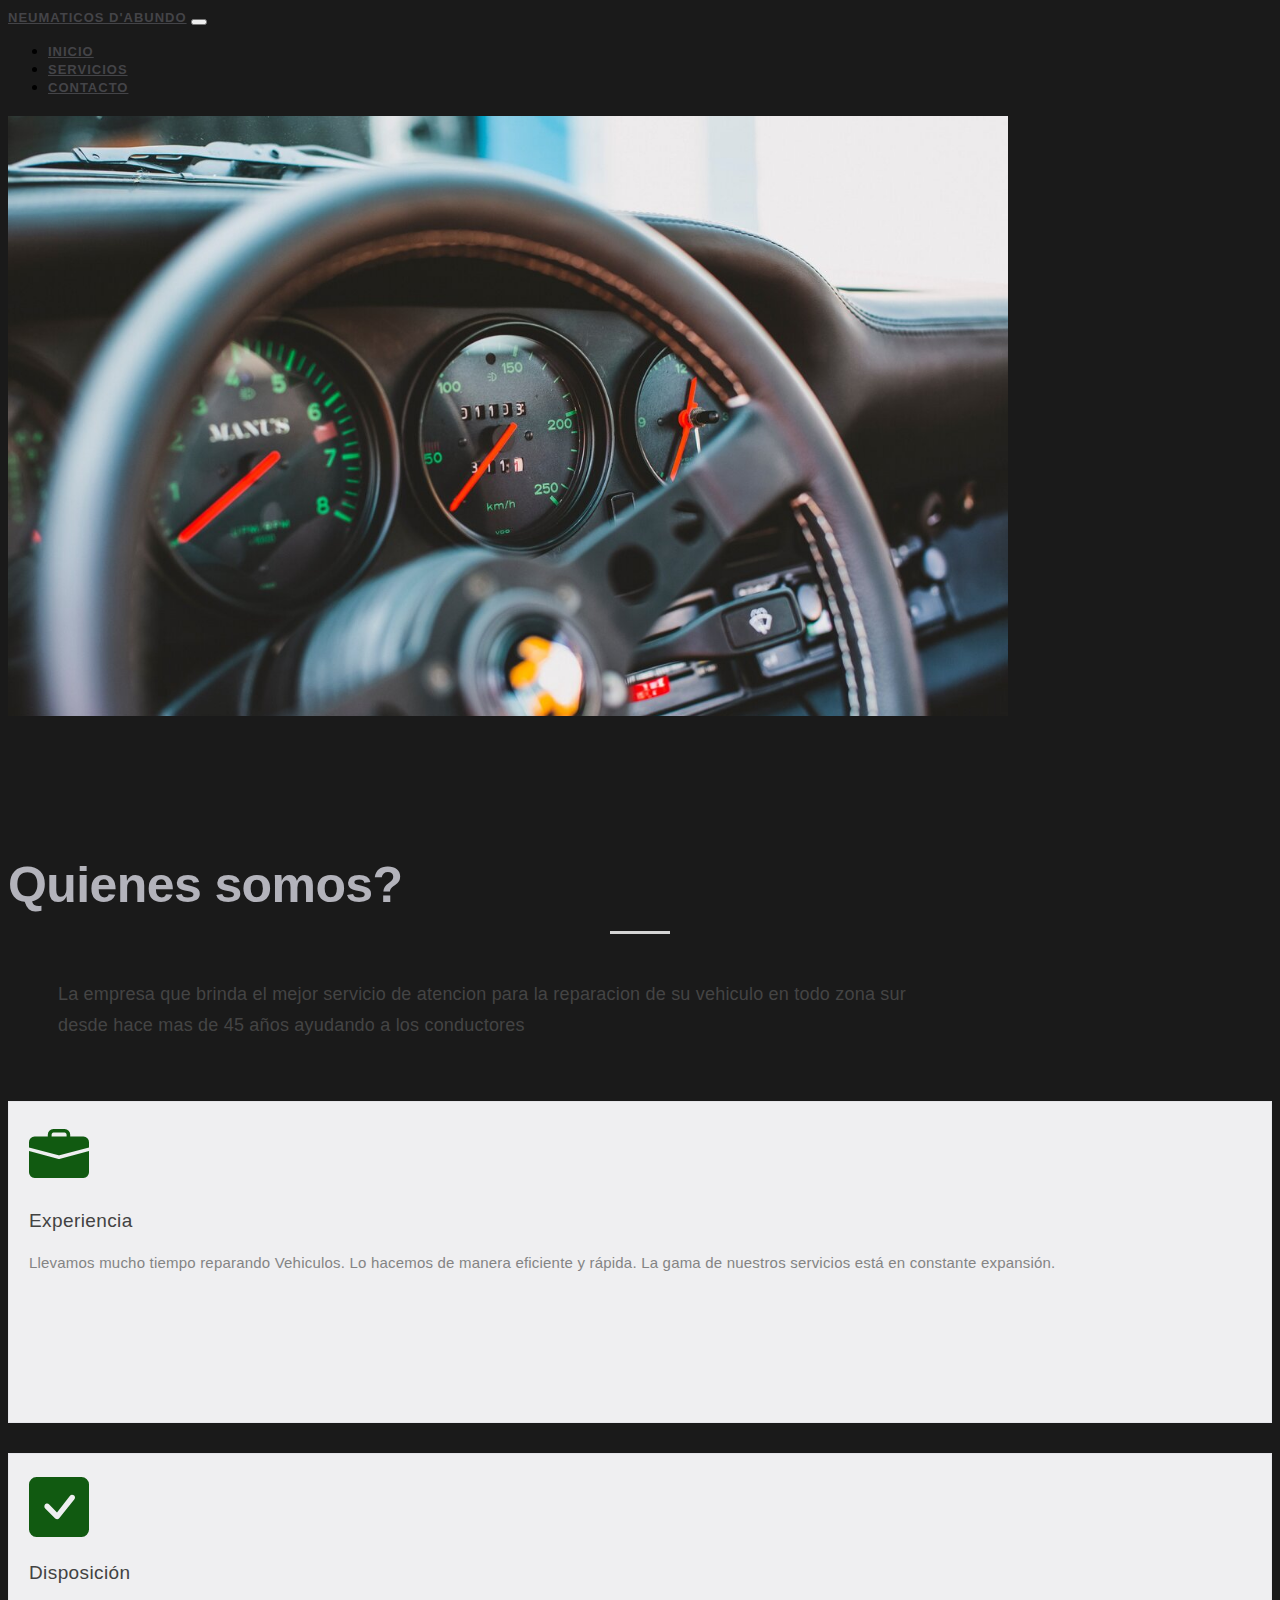
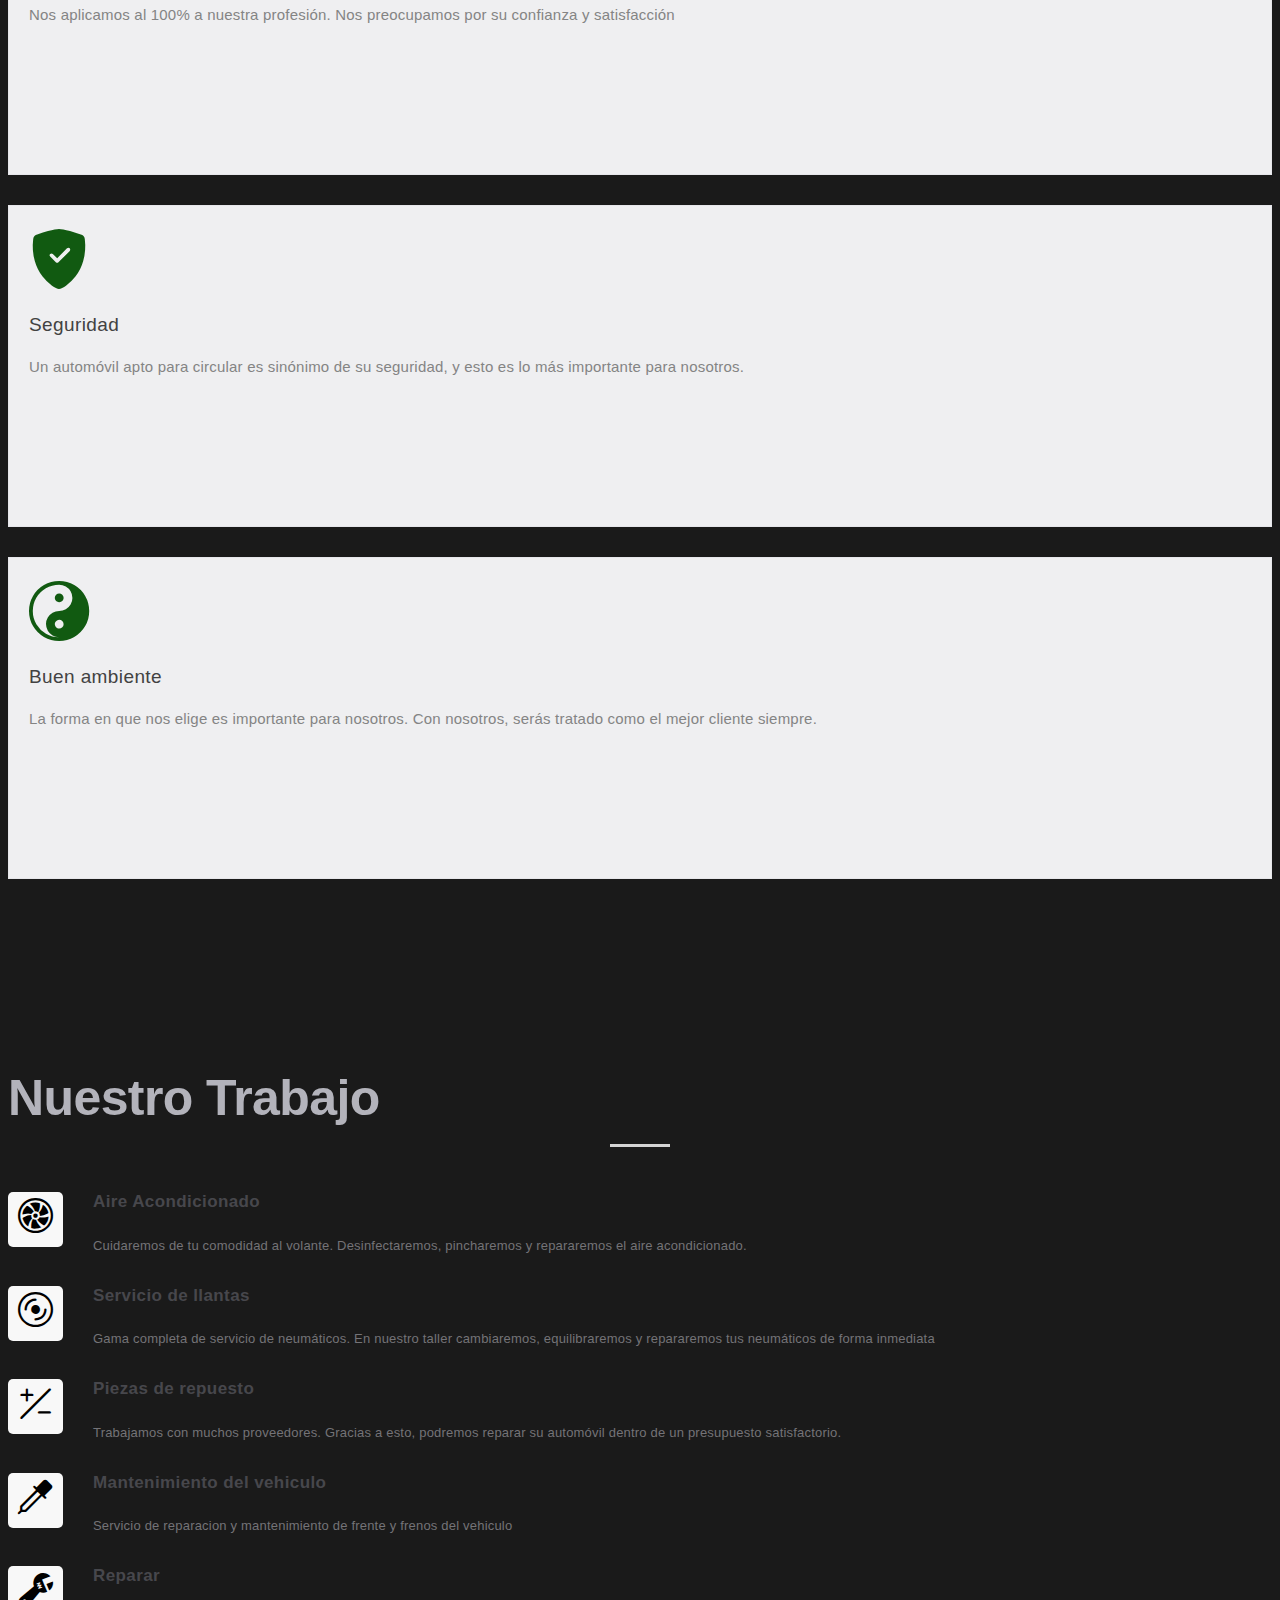
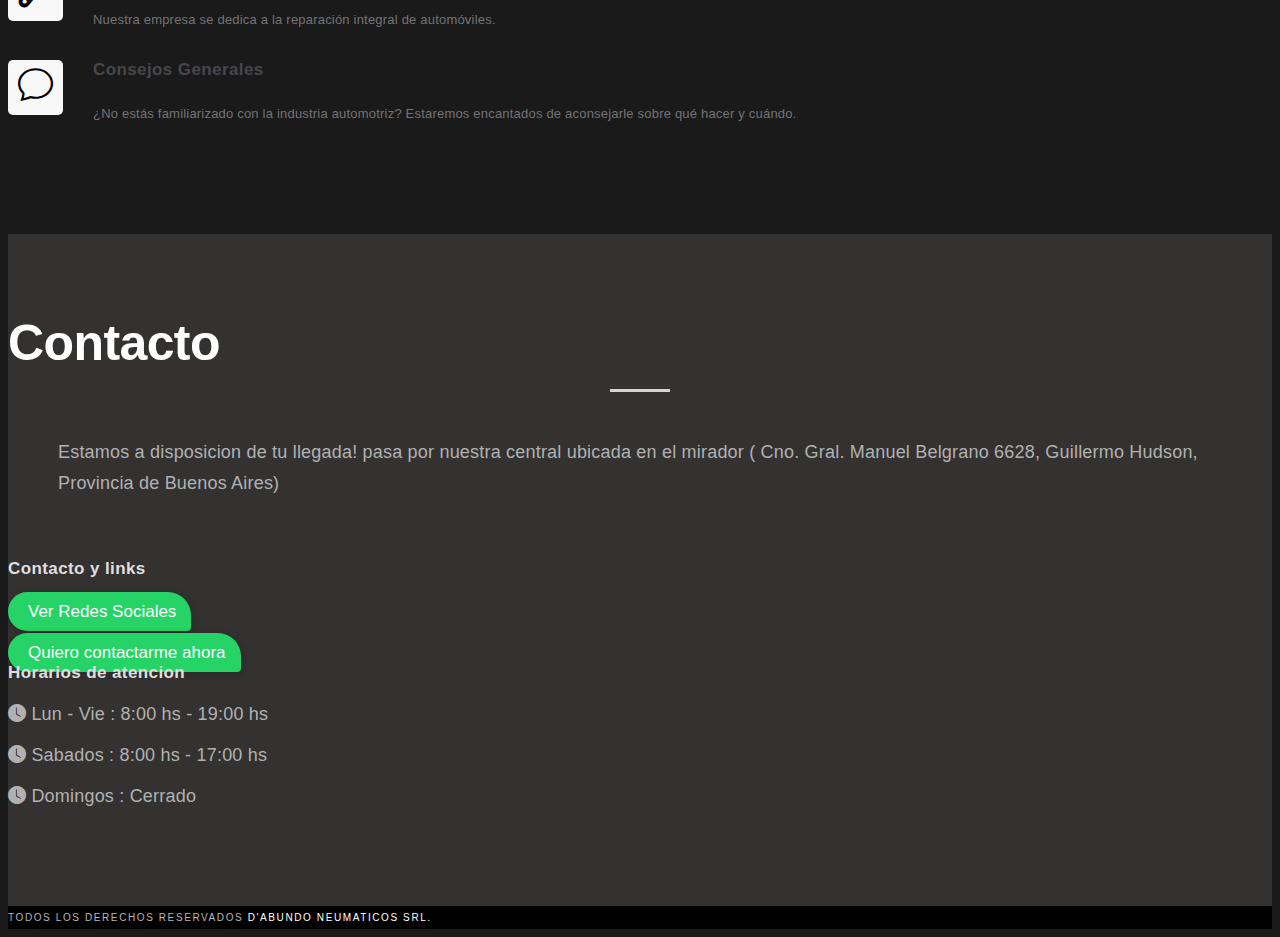
<file: index.html>
<!DOCTYPE html>
<html>
  <head>
    <meta charset="utf-8" />
    <meta name="viewport" content="width=device-width, initial-scale=1" />
    <title>Neumaticos D'abundo
    </title>
    <link rel="stylesheet" href="https://cdn.jsdelivr.net/npm/bootstrap-icons@1.8.1/font/bootstrap-icons.css">
    <link
      href="https://cdn.jsdelivr.net/npm/bootstrap@5.1.3/dist/css/bootstrap.min.css"
      rel="stylesheet"
      integrity="sha384-1BmE4kWBq78iYhFldvKuhfTAU6auU8tT94WrHftjDbrCEXSU1oBoqyl2QvZ6jIW3"
      crossorigin="anonymous"
    />
    <script src="script.js"></script>
    <link rel="stylesheet" href="style.css" />
  </head>
  <body>
    <nav class="navbar navbar-expand-md navbar-light bg-light sticky-top border-bottom border-danger">
      <div class="container-fluid m-3 ">
        <a class="navbar-brand" href="#">Neumaticos D'abundo</a>
        <button
          class="navbar-toggler"
          type="button"
          data-bs-toggle="collapse"
          data-bs-target="#navbarSupportedContent"
          aria-controls="navbarSupportedContent"
          aria-expanded="false"
          aria-label="Toggle navigation"
        >
          <span class="navbar-toggler-icon"></span>
        </button>
        <div class="collapse navbar-collapse justify-content-center" id="navbarSupportedContent">
          <ul class="navbar-nav ">
            <li class="nav-item">
              <a class="nav-link" aria-current="page" href="#ourCompany">Inicio</a>
            </li>
            <li class="nav-item">
              <a class="nav-link" href="#scoope">Servicios</a>
            </li>   
            <li class="nav-item">
              <a class="nav-link" href="#contact">Contacto</a>
            </li>               
            </li>
          </ul>
        </div>
      </div>
    </nav>


    <header id="image" class="justify-content-center mx-auto">
      <div class="header-content">
      </div>
  </header>

  <section id="ourCompany" class="bg-light">
    <div class="container">
      <div class="row">
        <div class="col-lg-12 text-center">
          <div class="section-title">
            <h2>Quienes somos?</h2>
            <p>
              La empresa que brinda el mejor servicio de atencion para la reparacion de
              su vehiculo en todo zona sur <br /><strong
                > desde hace mas de 45 años ayudando a los conductores</strong
              >
            </p>
          </div>
        </div>
      </div>
      <div class="row">
        <!-- about module -->
        <div class="col-md-3 text-center">
          <div class="mz-module">
            <div class="mz-module-about">
              <i class="bi bi-briefcase-fill color1 ot-circle"></i>
              <h3>Experiencia</h3>
              <p>
                Llevamos mucho tiempo reparando Vehiculos. Lo hacemos de manera eficiente y rápida. La gama de nuestros servicios está en constante expansión.
              </p>
            </div>
          </div>
        </div>
        <!-- end about module -->
        <!-- about module -->
        <div class="col-md-3 text-center">
          <div class="mz-module">
            <div class="mz-module-about">
              <!-- <i class="fa fa-check-square color2 ot-circle"></i> -->
              <i class="bi bi-check-square-fill color2 ot-circle"></i>
              <h3>Disposición</h3>
              <p>
                Nos aplicamos al 100% a nuestra profesión. Nos preocupamos por su confianza y satisfacción
              </p>
            </div>
          </div>
        </div>
        <!-- end about module -->
        <!-- about module -->
        <div class="col-md-3 text-center">
          <div class="mz-module">
            <div class="mz-module-about">
              <i class="bi bi-shield-fill-check color3 ot-circle" ></i>
              <h3>Seguridad</h3>
              <p>
                Un automóvil apto para circular es sinónimo de su seguridad, y esto es lo más importante para nosotros.
              </p>
            </div>
          </div>
        </div>
        <!-- end about module -->
        <!-- about module -->
        <div class="col-md-3 text-center">
          <div class="mz-module">
            <div class="mz-module-about">
              <i class="bi bi-yin-yang color4 ot-circle"></i>
              <h3>Buen ambiente</h3>
              <p>
                La forma en que nos elige es importante para nosotros. Con nosotros, serás tratado como el mejor cliente siempre.
              </p>
            </div>
          </div>
        </div>
        <!-- end about module -->
      </div>
    </div>
    <!-- /.container -->
  </section>

  <section id="scoope" class="section-features">
    <div class="container">
      <div class="row">
        <div class="col-lg-12 text-center">
          <div class="section-title">
            <h2>Nuestro Trabajo</h2>
          </div>
        </div>
      </div>
      <div class="row">
          <div class="featured-item col-md-4">
            <div class="featured-icon"><i class="bi bi-fan"></i></div>
            <div class="featured-text">               
              <h4> Aire Acondicionado</h4>
              <p>
              
                Cuidaremos de tu comodidad al volante. Desinfectaremos, pincharemos y repararemos el aire acondicionado.
                
              </p>
            </div>
          </div>
          <div class="featured-item col-md-4">
            <div class="featured-icon"><i class="bi bi-disc"></i>
            </div>
            <div class="featured-text">       
              <h4>Servicio de llantas</h4>
              <p>
                Gama completa de servicio de neumáticos. En nuestro taller cambiaremos, equilibraremos y repararemos tus neumáticos de forma inmediata
              </p>
            </div>
          </div>
          <div class="featured-item col-md-4">
            <div class="featured-icon"><i class="bi bi-plus-slash-minus"></i>
            </div>
            <div class="featured-text">       
              <h4>Piezas de repuesto</h4>
              <p>
                Trabajamos con muchos proveedores. Gracias a esto, podremos reparar su automóvil dentro de un presupuesto satisfactorio.
              </p>
            </div>
          </div>
           
          <div class="featured-item col-md-4">
            <div class="featured-icon"><i class="bi bi-eyedropper"></i></div>
            <div class="featured-text">       
              <h4>Mantenimiento del vehiculo</h4>
              <p>
                Servicio de reparacion y mantenimiento de frente y frenos del vehiculo
              </p>
            </div>
          </div>
          <div class="featured-item col-md-4">
            <div class="featured-icon"><i class="bi bi-wrench-adjustable"></i></div>
            <div class="featured-text">       
              <h4>Reparar</h4>
              <p>
                Nuestra empresa se dedica a la reparación integral de automóviles.
              </p>
            </div>
          </div>
          <div class="featured-item col-md-4">
            <div class="featured-icon"><i class="bi bi-chat"></i></div>
            <div class="featured-text">       
              <h4>Consejos Generales</h4>
              <p>
                ¿No estás familiarizado con la industria automotriz? Estaremos encantados de aconsejarle sobre qué hacer y cuándo.
              </p>
            </div>        
        </div>      
      </div>
    </div>
  </section>

  <section id="contact" class="dark-bg">
    <div class="container">
      <div class="row col-lg-12">
        <div class=" text-center">
          <div class="section-title pb-5">
            <h2>Contacto</h2>
            <p>
              Estamos a disposicion de tu llegada! pasa por nuestra central ubicada en el mirador ( Cno. Gral. Manuel Belgrano 6628, Guillermo Hudson, Provincia de Buenos Aires)

            </p>
          </div>
        </div>
      </div>
      <div class="container col-lg-12 d-flex justify-content-center row">
        <div class="col-lg-6 text-center pb-5">
          <div class="section-text">
            <h4>Contacto y links</h4>
            
            <a href="https://linktr.ee/neumaticosdabundo" class="float-button" target="_blank"> 
              <i class="fa fa-whatsapp" aria-hidden="true"></i> 
              <span> Ver Redes Sociales </span> </a>
            <p></p>
               
              
                
                <a class="float-button" target="_blank" href="https://api.whatsapp.com/send?phone=2213623381&text=Quiero%20hacer%20una%20consulta..">
                  <i class="fa fa-whatsapp" aria-hidden="true"></i>
                  <span>Quiero contactarme ahora<span>
                </a>

          </div>
        </div>
        <div class="col-lg-6 text-center">
          <div class="section-text">
            <h4>Horarios de atencion</h4>
            <p>
              <i class="bi bi-clock-fill"></i>
                <span class="day">Lun - Vie : </span
              ><span>8:00 hs - 19:00 hs</span>
            </p>
            <p>
              <i class="bi bi-clock-fill"></i>
               <span class="day">Sabados : </span
              ><span>8:00 hs - 17:00 hs</span>
            </p>
            <p>
              <i class="bi bi-clock-fill"></i>
              
              <span class="day">Domingos : </span><span> Cerrado </span>
            </p>
          </div>
        </div>
      </div>
    </div>
      <div id="observed"></div>
       <p id="back-top" class="">
        <a href="#top" id="back-button"><i class="bi bi-chevron-double-up"></i>
        </a>
       </p>
  </section>

  </button>
  <footer class="">
    <div class="text-center container-fluid p-4 text-white">
      <p > Todos los derechos reservados <a>D'abundo Neumaticos srl.</a></p>
    </div>
  </footer>

    <script
      src="https://cdn.jsdelivr.net/npm/bootstrap@5.1.3/dist/js/bootstrap.bundle.min.js"
      integrity="sha384-ka7Sk0Gln4gmtz2MlQnikT1wXgYsOg+OMhuP+IlRH9sENBO0LRn5q+8nbTov4+1p"
      crossorigin="anonymous"
    >
  
  </script>

  </body>
</html>
</file>
<file: style.css>
body {
  font-family: "Open Sans", Sans-serif;
  background-color: #1a1a1a;
}

header {
  width: 100%;
  min-height: auto;
  min-height: 600px;
  max-width: 1000px;
  -webkit-background-size: cover;
  -moz-background-size: cover;
  background-size: cover;
  -o-background-size: cover;
  background-position: center;
  background-image: url("images/1.jpg");
  text-align: center;
  color: white;
}
header {
  margin-top: 20px;
  margin-bottom: 60px;
}
.header1 {
  background-image: url("images/1.jpg");
}
.header2 {
  background-image: url("images/2.jpg");
}
.header3 {
  background-image: url("images/3.jpg");
}

#contact {
  background-color: #333231;
  color: white;
  padding-top: 80px;
  padding-bottom: 80px;
}

footer {
  background-color: black;
}
p {
  font-family: "Open Sans", sans-serif;
  font-size: 18px;
  font-weight: 300;
  line-height: 23px;
  letter-spacing: 0.2px;
  color: #444444;
}

.dark-bg p {
  color: #b1b1b1;
}

.section-title h2 {
  font-size: 50px;
  color: white;
  font-weight: 900;
  letter-spacing: -0.6px;
  position: relative;
  margin: 0 0 50px 0;
  padding-bottom: 15px;
}

.section-title h2:after {
  left: 50%;
  z-index: 1;
  width: 60px;
  height: 3px;
  content: " ";
  bottom: -5px;
  margin-left: -30px;
  text-align: center;
  position: absolute;
  background: #d4d4d4;
}
h1,
h2,
h3,
h4,
h5,
h6 {
  font-weight: 300;
  letter-spacing: 0.4px;
  font-family: "Raleway", Sans-serif;
  color: #232323;
}

.mz-module {
  position: relative;
  margin-bottom: 30px;
}

.mz-module-about {
  border: 1px solid #e6e6ea;
  min-height: 280px;
  padding: 20px;
  background-color: #efeff1;
}
.mz-module-about:hover {
  background-color: rgb(45, 238, 234);
}

.mz-module-about h3 {
  font-weight: 500;
  font-size: 19px;
  /* text-transform: uppercase; */
  color: #424242;
  /* letter-spacing: 2px; */
  margin-bottom: 20px;
}

.dark-bg .mz-module-about h3 {
  color: #ffffff;
}

.mz-module-about p {
  font-size: 15px;
  font-weight: 300;
  line-height: 22px;
  color: #848484;
}
.mz-module-button {
  background-color: #b6b6c3;
  padding: 15px;
  text-transform: uppercase;
  font-weight: 700;
  font-size: 12px;
  display: block;
  position: absolute;
  bottom: 0px;
  left: 0;
  right: 0;
  opacity: 0;
  color: #fff;
  -webkit-transition: all 0.3s;
  -moz-transition: all 0.3s;
  transition: all 0.3s;
}
.mz-module:hover .mz-module-button {
  bottom: -45px;
  opacity: 1;
}
.mz-module-button:hover {
  background-color: #1a1a1a;
  color: #fff;
  text-decoration: none;
}

.mz-module-button {
  color: #fff;
}

.mz-module:hover .ot-circle.color1 {
  color: #10a573;
}
.mz-module:hover .ot-circle.color2 {
  color: #3b9853;
}
.mz-module:hover .ot-circle.color3 {
  color: #6eb377;
}
.mz-module:hover .ot-circle.color4 {
  color: #b9a054;
}

#scoope {
  padding-top: 80px;
  padding-bottom: 80px;
}

#ourCompany {
  padding-top: 80px;
  padding-bottom: 80px;
}

#ourCompany .bi {
  font-size: 60px;
  color: rgb(17, 90, 17);
}

.section-text h3 {
  margin: 0 0 30px;
  font-weight: 800;
  color: #5d5d5d;
}

.section-text h4 {
  margin: 0 0 20px;
  font-weight: 700;
  font-size: 17px;
}

.dark-bg .section-text h3 {
  color: #dfdfdf;
}

.dark-bg .section-text h4 {
  color: #dfdfdf;
}

footer p {
  color: #b7b7b7;
  margin: 0;
  font-size: 10px;
  text-transform: uppercase;
  font-weight: 500;
  letter-spacing: 1.6px;
}

footer p a {
  color: #fff;
}

footer p a span {
  color: #fcbe03;
  font-size: 10px;
  letter-spacing: 1px;
  font-weight: 700;
}

.section-title h2 {
  font-size: 50px;
  color: #b3b3bb;
  font-weight: 900;
  letter-spacing: -0.6px;
  position: relative;
  margin: 0 0 50px 0;
  padding-bottom: 15px;
}

.section-title h2:after {
  left: 50%;
  z-index: 1;
  width: 60px;
  height: 3px;
  content: " ";
  bottom: -5px;
  margin-left: -30px;
  text-align: center;
  position: absolute;
  background: #d4d4d4;
}

.dark-bg .section-title h2 {
  color: #fff;
}

.section-title p {
  font-size: 18px;
  font-weight: 300;
  line-height: 31px;
  margin: 20px 50px 60px 50px;
}

.featured-item {
  margin-bottom: 30px;
  height: 100%;
}
.featured-item:hover {
  background-color: rgb(45, 238, 234);
}

.featured-icon {
  float: left;
  font-size: 35px;
  border-radius: 5px;
  width: 55px;
  height: 55px;
  background-color: #f8f8f8;
  line-height: 50px;
  text-align: center;
}
.featured-text {
  text-align: left;
  margin-left: 85px;
}
.featured-text h4 {
  color: #47474c;
  font-size: 17px;
  font-weight: 700;
}
.featured-text p {
  color: #747377;
  margin-top: 7px;
  font-size: 13px;
  line-height: 21px;
  font-weight: 500;
}

.navbar a {
  font-family: "Open Sans", sans-serif;
  text-transform: uppercase;
  font-size: 13px;
  font-weight: 600;
  letter-spacing: 1px;
  color: #444448;
}

.navbar .active > a {
  border-radius: 0;
  color: yellow;
  background-color: #fed136;
}

#observed {
  position: absolute;
  top: 0;
  left: 0;
  height: 20px;
  width: 10px;
  z-index: -999;
}

#back-top {
  position: fixed;
  z-index: 1000;
  bottom: 40px;
  right: 50px;
  opacity: 0;
  -webkit-transition: all 1s ease;
  -moz-transition: all 1s ease;
  -o-transition: all 1s ease;
  -ms-transition: all 1s ease;
  transition: all 1s ease;
}
#back-top a {
  display: block;
  text-align: center;
  font: 11px/100% Arial, Helvetica, sans-serif;
  text-transform: uppercase;
  text-decoration: none;
  color: #ffffff;
  background: #a9a9b1;
  -webkit-transition: 1s;
  -moz-transition: 1s;
  transition: 1s;
}
#back-top a:hover {
  background: #fed136;
}

/* arrow icon (span tag) */
#back-top i {
  font-size: 48px;
}

@media only screen and (min-width: 320px) and (max-width: 480px) {
  #back-top {
    position: fixed;
    bottom: 10px;
    right: 30px;
  }
  #back-top a {
    width: 40px;
    height: 40px;
  }
  #back-top i {
    align-items: center;
    font-size: 35px;
  }
}

.float-button {
  text-decoration: none;
  position: unset;
  padding: 10px;
  padding-right: 15px;
  bottom: 30px;
  right: 30px;
  color: #fff;
  background-color:#25D366;
  border-radius: 25px 30px 5px 25px;
  z-index: 100;
  font-family: Arial;
  font-size: 17px;
  animation: whatsapp-animation 0.5s ease-in-out;
  box-shadow: 1px 2px 5px 2px rgba(30,30,30,0.3);
  transition:all 0.3s ease-out;
}

.float-button:hover {
   background-color: #128C7E;
    color: #fff;
}

.fa-whatsapp {
  font-size: 20px !important;
  padding-right: 5px;
  padding-left: 5px;
}

@keyframes whatsapp-animation {
  from {
      opacity: 0%;
  }

  to {
      opacity: 100%
  }
}

@media screen and (max-width: 545px) {
  span {
      display: contents;
  }

  .float-button {
      bottom: 15px;
      right: 15px;
      width: 20px;
      border-radius: 20px 20px 5px 20px;
  }

  .fa-whatsapp {
      font-size: 22px !important;
      padding: 10px;
  }
}
</file>
